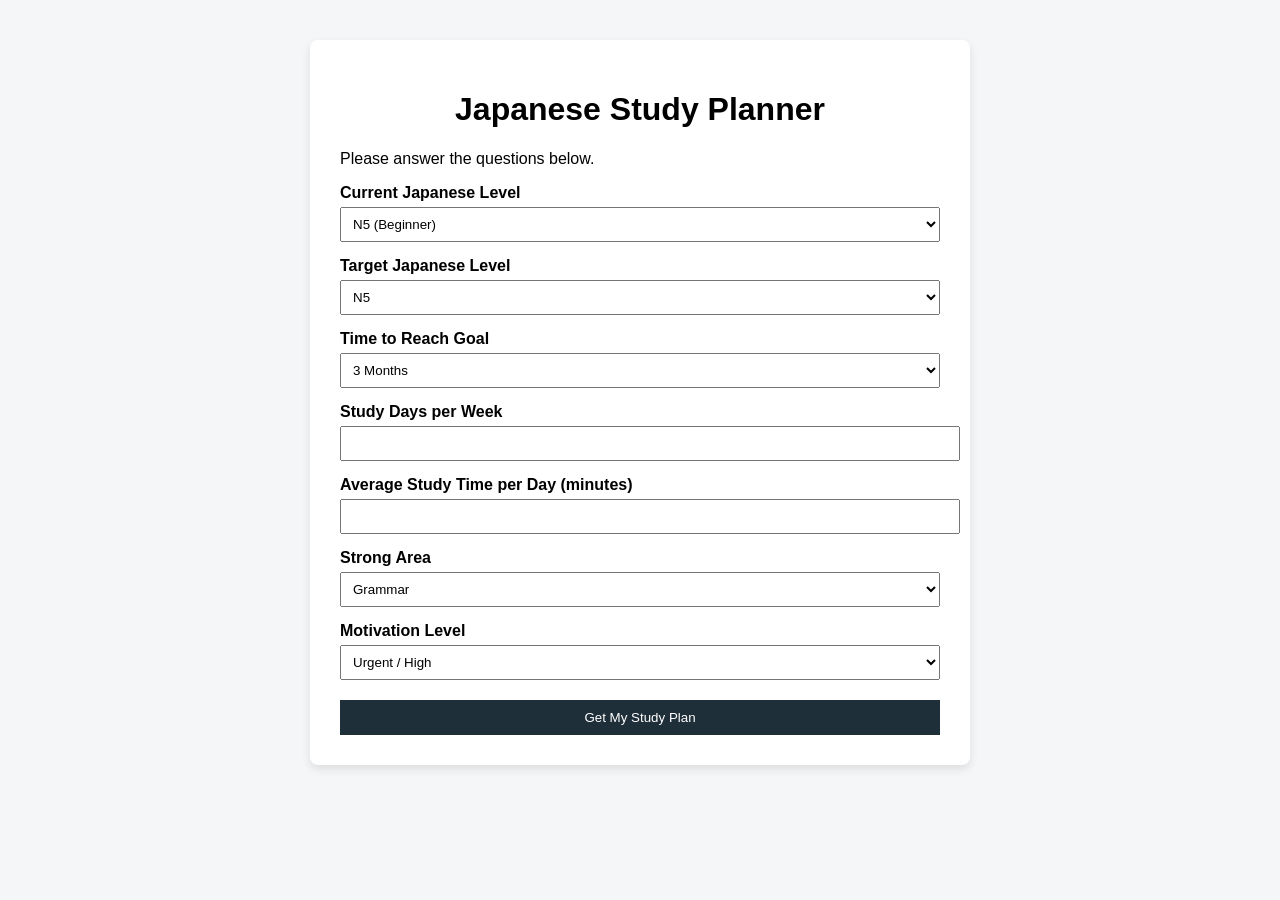
<file: index.html>
<!DOCTYPE html>
<html lang="en">
<head>
<meta charset="UTF-8">
<meta name="viewport" content="width=device-width, initial-scale=1.0">
<title>Japanese Study Planner</title>
<link rel="stylesheet" href="style.css">
</head>
<body>

<div class="container">
<h1>Japanese Study Planner</h1>
<p>Please answer the questions below.</p>

<form id="surveyForm">

<label>Current Japanese Level</label>
<select id="currentLevel">
<option value="N5">N5 (Beginner)</option>
<option value="N4">N4</option>
<option value="N3">N3</option>
<option value="N2">N2</option>
<option value="N1">N1</option>
</select>

<label>Target Japanese Level</label>
<select id="targetLevel">
<option value="N5">N5</option>
<option value="N4">N4</option>
<option value="N3">N3</option>
<option value="N2">N2</option>
<option value="N1">N1</option>
</select>

<label>Time to Reach Goal</label>
<select id="period">
<option value="3">3 Months</option>
<option value="6">6 Months</option>
<option value="12">12 Months</option>
</select>

<label>Study Days per Week</label>
<input type="number" id="weeklyDays" min="1" max="7">

<label>Average Study Time per Day (minutes)</label>
<input type="number" id="dailyTime">

<label>Strong Area</label>
<select id="strength">
<option value="grammar">Grammar</option>
<option value="conversation">Conversation</option>
<option value="pronunciation">Pronunciation</option>
<option value="kanji">Kanji</option>
</select>

<label>Motivation Level</label>
<select id="motivation">
<option value="high">Urgent / High</option>
<option value="normal">Normal</option>
<option value="low">Low</option>
</select>

<button type="submit">Get My Study Plan</button>
</form>
</div>

<script src="script.js"></script>
</body>
</html>
</file>
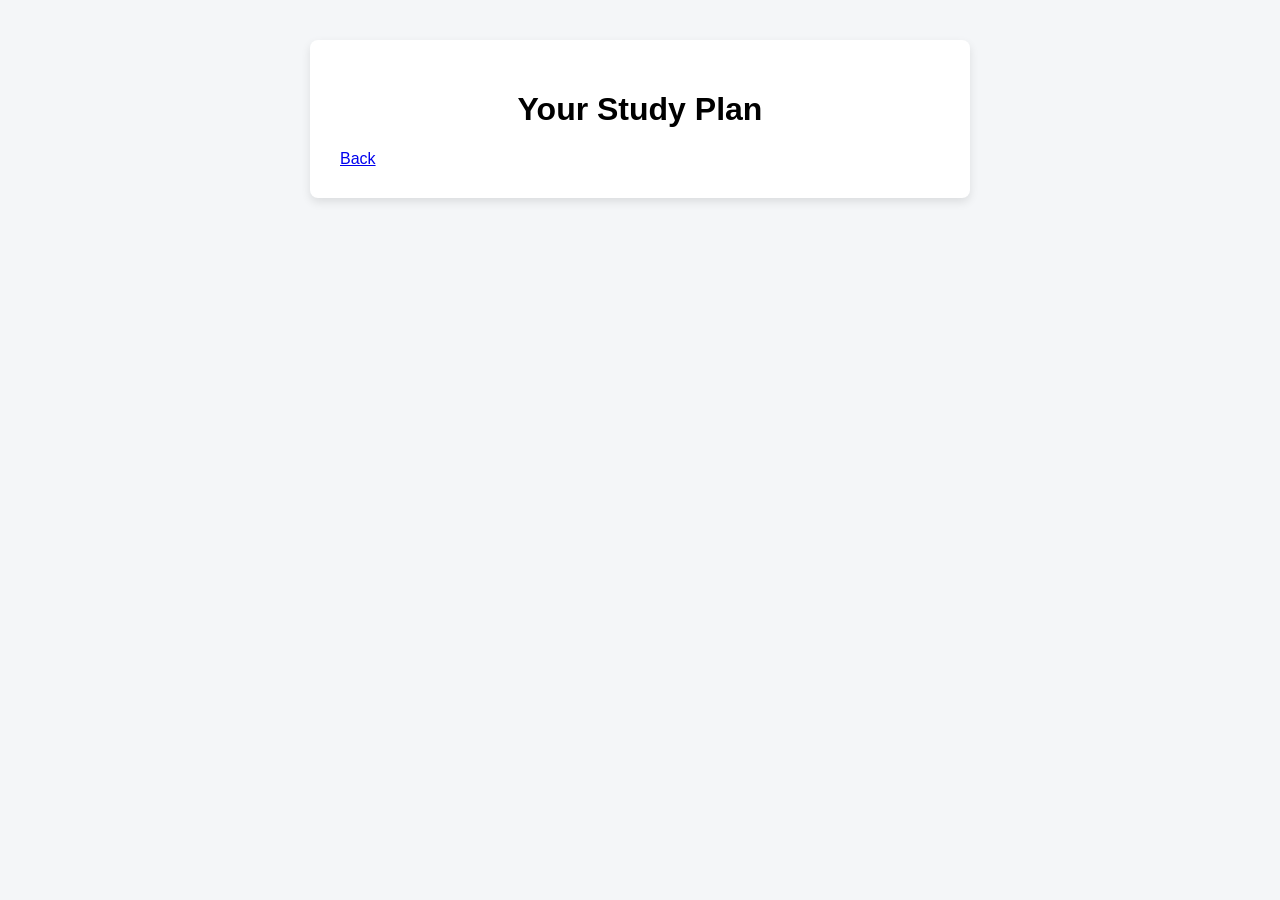
<file: result.html>
<!DOCTYPE html>
<html lang="en">
<head>
<meta charset="UTF-8">
<meta name="viewport" content="width=device-width, initial-scale=1.0">
<title>Your Study Plan</title>
<link rel="stylesheet" href="style.css">
</head>
<body>

<div class="container">
<h1>Your Study Plan</h1>
<div id="result"></div>
<a href="index.html">Back</a>
</div>

<script src="script.js"></script>
</body>
</html>
</file>
<file: style.css>
body {
font-family: Arial, sans-serif;
background: #f4f6f8;
margin: 0;
padding: 0;
}

.container {
max-width: 600px;
margin: 40px auto;
background: white;
padding: 30px;
border-radius: 8px;
box-shadow: 0 4px 10px rgba(0,0,0,0.1);
}

h1 {
text-align: center;
}

label {
display: block;
margin-top: 15px;
font-weight: bold;
}

select, input {
width: 100%;
padding: 8px;
margin-top: 5px;
}

button {
margin-top: 20px;
width: 100%;
padding: 10px;
background: #1f2f3a;
color: white;
border: none;
cursor: pointer;
}

button:hover {
background: #2f3f4c;
}
</file>
